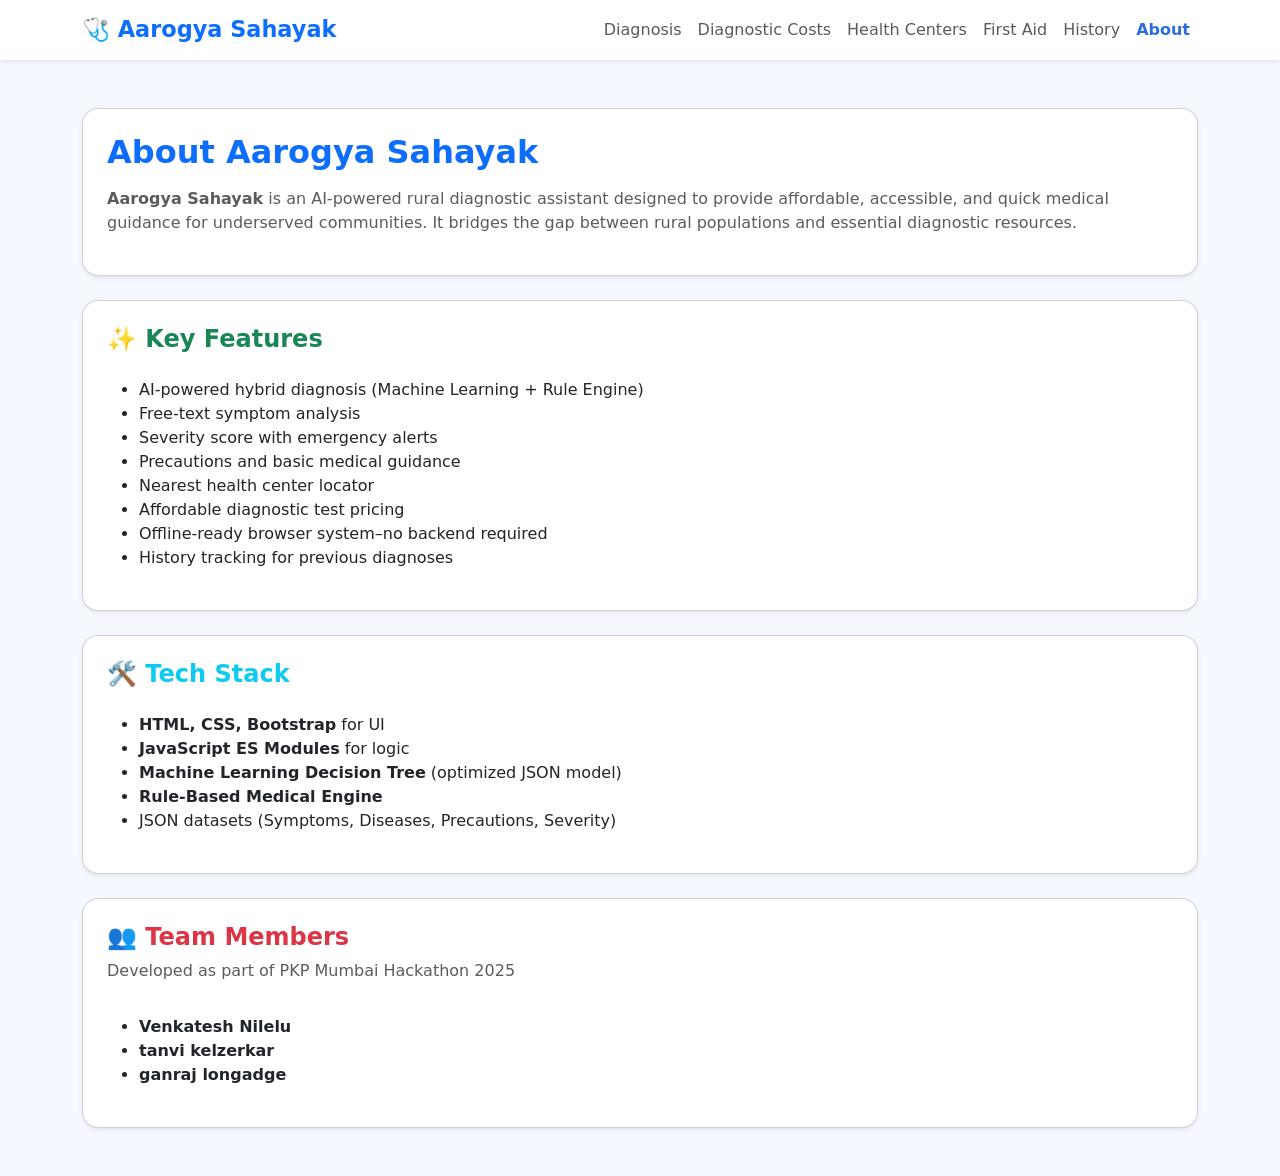
<file: AarogyaSahayak/about.html>
<!DOCTYPE html>
<html lang="en">

<head>
  <meta charset="UTF-8">
  <meta name="viewport" content="width=device-width, initial-scale=1.0">
  <title>About – Aarogya Sahayak</title>

  <link href="https://cdn.jsdelivr.net/npm/bootstrap@5.3.3/dist/css/bootstrap.min.css" rel="stylesheet">
  <link rel="stylesheet" href="css/styles.css">
</head>

<body>

<!-- NAVBAR -->
<nav class="navbar navbar-expand-lg bg-white shadow-sm">
  <div class="container">
    <a class="navbar-brand fw-bold text-primary" href="index.html">🩺 Aarogya Sahayak</a>

    <button class="navbar-toggler" type="button" data-bs-toggle="collapse" data-bs-target="#navBarMenu">
      <span class="navbar-toggler-icon"></span>
    </button>

    <div class="collapse navbar-collapse" id="navBarMenu">
      <ul class="navbar-nav ms-auto">
        <li class="nav-item"><a class="nav-link" href="index.html">Diagnosis</a></li>
        <li class="nav-item"><a class="nav-link" href="costs.html">Diagnostic Costs</a></li>
        <li class="nav-item"><a class="nav-link" href="centers.html">Health Centers</a></li>
        <li class="nav-item"><a class="nav-link" href="firstaid.html">First Aid</a></li>
        <li class="nav-item"><a class="nav-link" href="history.html">History</a></li>
        <li class="nav-item"><a class="nav-link active" href="about.html">About</a></li>
      </ul>
    </div>

  </div>
</nav>

<!-- MAIN CONTENT -->
<div class="container py-5">

  <div class="card shadow-sm p-4 rounded-4 mb-4">
    <h2 class="fw-bold text-primary">About Aarogya Sahayak</h2>
    <p class="text-muted mt-2">
      <strong>Aarogya Sahayak</strong> is an AI-powered rural diagnostic assistant designed to provide
      affordable, accessible, and quick medical guidance for underserved communities.
      It bridges the gap between rural populations and essential diagnostic resources.
    </p>
  </div>

  <div class="card shadow-sm p-4 rounded-4 mb-4">
    <h4 class="fw-bold text-success">✨ Key Features</h4>
    <ul class="mt-3">
      <li>AI-powered hybrid diagnosis (Machine Learning + Rule Engine)</li>
      <li>Free-text symptom analysis</li>
      <li>Severity score with emergency alerts</li>
      <li>Precautions and basic medical guidance</li>
      <li>Nearest health center locator</li>
      <li>Affordable diagnostic test pricing</li>
      <li>Offline-ready browser system–no backend required</li>
      <li>History tracking for previous diagnoses</li>
    </ul>
  </div>

  <div class="card shadow-sm p-4 rounded-4 mb-4">
    <h4 class="fw-bold text-info">🛠️ Tech Stack</h4>
    <ul class="mt-3">
      <li><strong>HTML, CSS, Bootstrap</strong> for UI</li>
      <li><strong>JavaScript ES Modules</strong> for logic</li>
      <li><strong>Machine Learning Decision Tree</strong> (optimized JSON model)</li>
      <li><strong>Rule-Based Medical Engine</strong></li>
      <li>JSON datasets (Symptoms, Diseases, Precautions, Severity)</li>
    </ul>
  </div>

  <div class="card shadow-sm p-4 rounded-4">
    <h4 class="fw-bold text-danger">👥 Team Members</h4>
    <p class="text-muted">Developed as part of PKP Mumbai Hackathon 2025</p>

    <ul class="mt-3">
      <li><strong>Venkatesh Nilelu</strong> </li>
            <li><strong>tanvi kelzerkar</strong> </li>
      <li><strong>ganraj longadge</strong> </li>
    </ul>
  </div>

</div>

<script src="https://cdn.jsdelivr.net/npm/bootstrap@5.3.3/dist/js/bootstrap.bundle.min.js"></script>

</body>
</html>
</file>
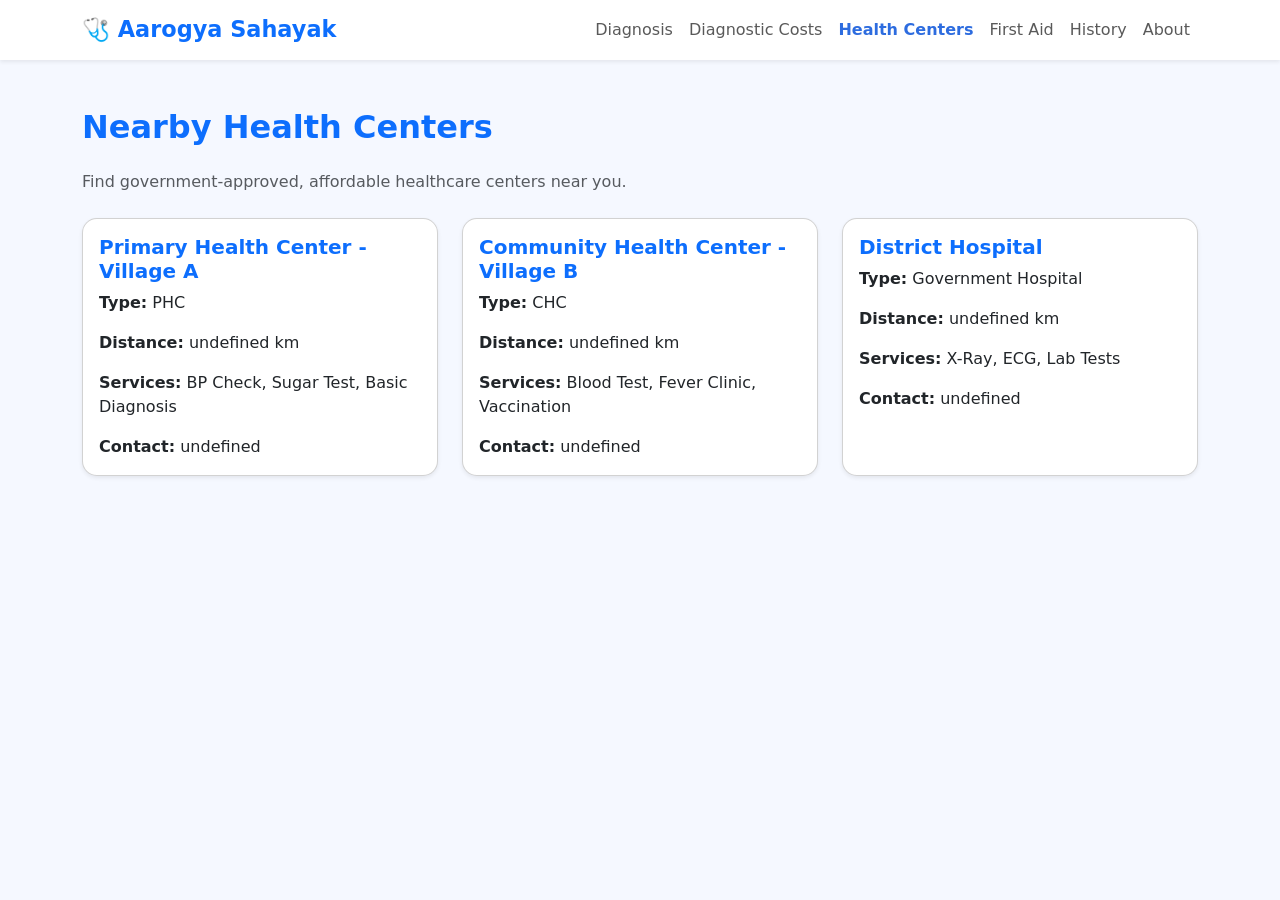
<file: AarogyaSahayak/centers.html>
<!DOCTYPE html>
<html lang="en">
<head>
  <meta charset="UTF-8">
  <meta name="viewport" content="width=device-width, initial-scale=1.0">
  <title>Health Centers – Aarogya Sahayak</title>

  <!-- Bootstrap -->
  <link href="https://cdn.jsdelivr.net/npm/bootstrap@5.3.3/dist/css/bootstrap.min.css" rel="stylesheet">
  <link rel="stylesheet" href="css/styles.css">
</head>

<body>

<!-- NAVBAR -->
<nav class="navbar navbar-expand-lg bg-white shadow-sm">
  <div class="container">
    <a class="navbar-brand fw-bold text-primary" href="index.html">🩺 Aarogya Sahayak</a>
    <button class="navbar-toggler" type="button" data-bs-toggle="collapse" data-bs-target="#navBarMenu">
      <span class="navbar-toggler-icon"></span>
    </button>

    <div class="collapse navbar-collapse" id="navBarMenu">
      <ul class="navbar-nav ms-auto">
        <li class="nav-item"><a class="nav-link" href="index.html">Diagnosis</a></li>
        <li class="nav-item"><a class="nav-link" href="costs.html">Diagnostic Costs</a></li>
        <li class="nav-item"><a class="nav-link active" href="centers.html">Health Centers</a></li>
        <li class="nav-item"><a class="nav-link" href="firstaid.html">First Aid</a></li>
        <li class="nav-item"><a class="nav-link" href="history.html">History</a></li>
        <li class="nav-item"><a class="nav-link" href="about.html">About</a></li>
      </ul>
    </div>
  </div>
</nav>

<!-- MAIN SECTION -->
<div class="container py-5">

  <h2 class="fw-bold text-primary mb-4">Nearby Health Centers</h2>
  <p class="text-muted mb-4">Find government-approved, affordable healthcare centers near you.</p>

  <div id="centersList" class="row g-4"></div>

</div>

<!-- JS -->
<script>
  async function loadCenters() {
    try {
      const res = await fetch("datasets/centers.json");
      const centers = await res.json();

      const container = document.getElementById("centersList");
      container.innerHTML = "";

      centers.forEach(center => {
        const card = document.createElement("div");
        card.className = "col-md-6 col-lg-4";

        card.innerHTML = `
          <div class="card shadow-sm h-100">
            <div class="card-body">
              <h5 class="card-title text-primary fw-bold">${center.name}</h5>
              <p class="card-text"><strong>Type:</strong> ${center.type}</p>
              <p class="card-text"><strong>Distance:</strong> ${center.distance} km</p>
              <p class="card-text"><strong>Services:</strong> ${center.services.join(", ")}</p>
              <p class="card-text"><strong>Contact:</strong> ${center.contact}</p>
            </div>
          </div>
        `;

        container.appendChild(card);
      });
    } catch (error) {
      console.error("Error loading centers.json:", error);
    }
  }

  document.addEventListener("DOMContentLoaded", loadCenters);
</script>

<script src="https://cdn.jsdelivr.net/npm/bootstrap@5.3.3/dist/js/bootstrap.bundle.min.js"></script>

</body>
</html>
</file>
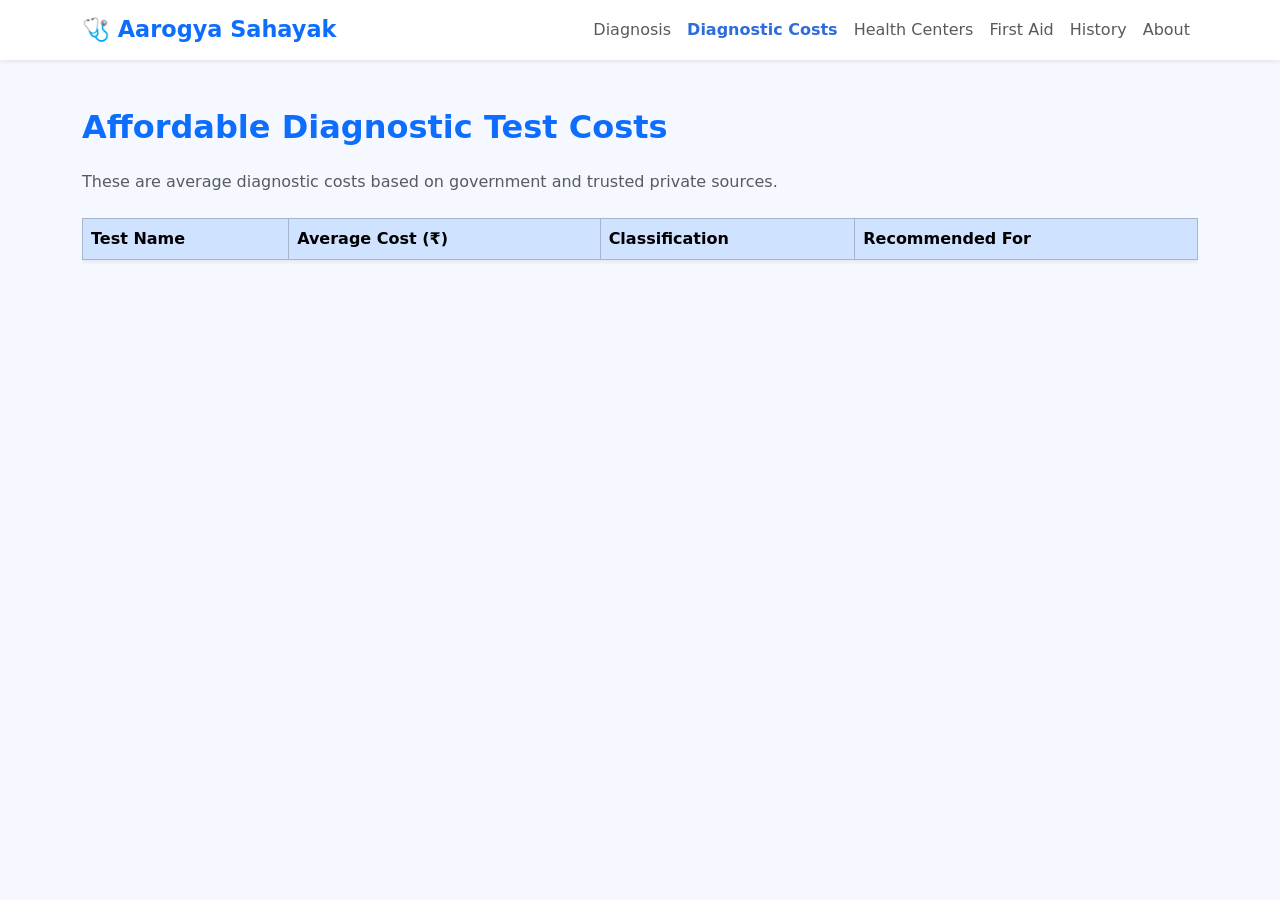
<file: AarogyaSahayak/costs.html>
<!DOCTYPE html>
<html lang="en">

<head>
  <meta charset="UTF-8">
  <meta name="viewport" content="width=device-width, initial-scale=1.0">
  <title>Diagnostic Costs – Aarogya Sahayak</title>

  <link href="https://cdn.jsdelivr.net/npm/bootstrap@5.3.3/dist/css/bootstrap.min.css" rel="stylesheet">
  <link rel="stylesheet" href="css/styles.css">
</head>

<body>

<!-- NAVBAR -->
<nav class="navbar navbar-expand-lg bg-white shadow-sm">
  <div class="container">
    <a class="navbar-brand fw-bold text-primary" href="index.html">🩺 Aarogya Sahayak</a>
    <button class="navbar-toggler" type="button" data-bs-toggle="collapse" data-bs-target="#navBarMenu">
      <span class="navbar-toggler-icon"></span>
    </button>

    <div class="collapse navbar-collapse" id="navBarMenu">
      <ul class="navbar-nav ms-auto">
        <li class="nav-item"><a class="nav-link" href="index.html">Diagnosis</a></li>
        <li class="nav-item"><a class="nav-link active" href="costs.html">Diagnostic Costs</a></li>
        <li class="nav-item"><a class="nav-link" href="centers.html">Health Centers</a></li>
        <li class="nav-item"><a class="nav-link" href="firstaid.html">First Aid</a></li>
        <li class="nav-item"><a class="nav-link" href="history.html">History</a></li>
        <li class="nav-item"><a class="nav-link" href="about.html">About</a></li>
      </ul>
    </div>
  </div>
</nav>

<!-- MAIN CONTENT -->
<div class="container py-5">

  <h2 class="fw-bold text-primary mb-4">Affordable Diagnostic Test Costs</h2>
  <p class="text-muted">These are average diagnostic costs based on government and trusted private sources.</p>

  <div class="table-responsive mt-4">
    <table class="table table-bordered table-hover shadow-sm">
      <thead class="table-primary">
        <tr>
          <th>Test Name</th>
          <th>Average Cost (₹)</th>
          <th>Classification</th>
          <th>Recommended For</th>
        </tr>
      </thead>
      <tbody id="costTable"></tbody>
    </table>
  </div>

</div>

<!-- JS -->
<script>
  async function loadCosts() {
    try {
      const res = await fetch("datasets/costs.json");
      const costs = await res.json();

      const table = document.getElementById("costTable");
      table.innerHTML = "";

      costs.forEach(test => {
        const row = document.createElement("tr");

        row.innerHTML = `
          <td class="fw-semibold">${test.name}</td>
          <td>₹${test.cost}</td>
          <td>${test.category}</td>
          <td>${test.recommended}</td>
        `;

        table.appendChild(row);
      });

    } catch (error) {
      console.error("Error loading costs.json:", error);
    }
  }

  document.addEventListener("DOMContentLoaded", loadCosts);
</script>

<script src="https://cdn.jsdelivr.net/npm/bootstrap@5.3.3/dist/js/bootstrap.bundle.min.js"></script>

</body>
</html>
</file>
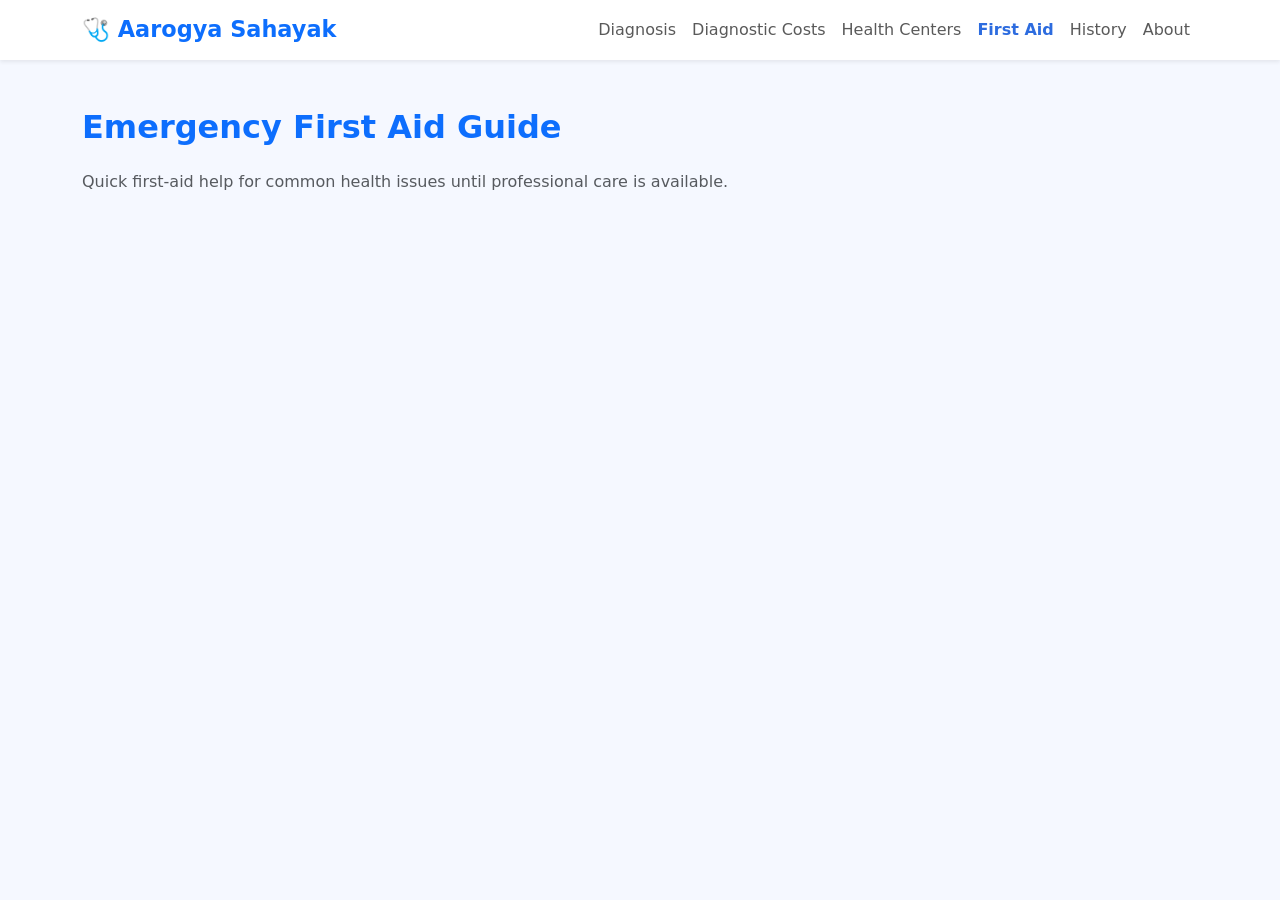
<file: AarogyaSahayak/firstaid.html>
<!DOCTYPE html>
<html lang="en">

<head>
  <meta charset="UTF-8">
  <meta name="viewport" content="width=device-width, initial-scale=1.0">
  <title>First Aid – Aarogya Sahayak</title>

  <link href="https://cdn.jsdelivr.net/npm/bootstrap@5.3.3/dist/css/bootstrap.min.css" rel="stylesheet">
  <link rel="stylesheet" href="css/styles.css">
</head>

<body>

<!-- NAVBAR -->
<nav class="navbar navbar-expand-lg bg-white shadow-sm">
  <div class="container">
    <a class="navbar-brand fw-bold text-primary" href="index.html">🩺 Aarogya Sahayak</a>
    <button class="navbar-toggler" type="button" data-bs-toggle="collapse" data-bs-target="#navBarMenu">
      <span class="navbar-toggler-icon"></span>
    </button>

    <div class="collapse navbar-collapse" id="navBarMenu">
      <ul class="navbar-nav ms-auto">
        <li class="nav-item"><a class="nav-link" href="index.html">Diagnosis</a></li>
        <li class="nav-item"><a class="nav-link" href="costs.html">Diagnostic Costs</a></li>
        <li class="nav-item"><a class="nav-link" href="centers.html">Health Centers</a></li>
        <li class="nav-item"><a class="nav-link active" href="firstaid.html">First Aid</a></li>
        <li class="nav-item"><a class="nav-link" href="history.html">History</a></li>
        <li class="nav-item"><a class="nav-link" href="about.html">About</a></li>
      </ul>
    </div>
  </div>
</nav>

<!-- MAIN CONTENT -->
<div class="container py-5">

  <h2 class="fw-bold text-primary mb-4">Emergency First Aid Guide</h2>
  <p class="text-muted mb-4">Quick first-aid help for common health issues until professional care is available.</p>

  <div class="accordion" id="firstAidAccordion"></div>

</div>

<!-- JS -->
<script>
  async function loadFirstAid() {
    try {
      const res = await fetch("datasets/firstaid.json");
      const data = await res.json();

      const acc = document.getElementById("firstAidAccordion");
      acc.innerHTML = "";

      data.forEach((item, index) => {
        const block = document.createElement("div");
        block.className = "accordion-item shadow-sm mb-2";

        block.innerHTML = `
          <h2 class="accordion-header">
            <button class="accordion-button ${index !== 0 ? "collapsed" : ""}" 
              data-bs-toggle="collapse" 
              data-bs-target="#fa${index}">
              ${item.condition}
            </button>
          </h2>

          <div id="fa${index}" class="accordion-collapse collapse ${index === 0 ? "show" : ""}">
            <div class="accordion-body">
              <ul>
                ${item.steps.map(step => `<li>${step}</li>`).join("")}
              </ul>
            </div>
          </div>
        `;

        acc.appendChild(block);
      });

    } catch (err) {
      console.error("Error loading firstaid.json:", err);
    }
  }

  document.addEventListener("DOMContentLoaded", loadFirstAid);
</script>

<script src="https://cdn.jsdelivr.net/npm/bootstrap@5.3.3/dist/js/bootstrap.bundle.min.js"></script>

</body>
</html>
</file>
<file: AarogyaSahayak/css/styles.css>
body {
  background-color: #f5f8ff;
}

.navbar-brand {
  font-size: 1.4rem;
}

.nav-link:hover, .nav-link.active {
  color: #2d6cdf !important;
  font-weight: 600;
}

.card {
  border-radius: 15px;
}

.btn-primary {
  background-color: #2d6cdf;
  border: none;
}

.btn-primary:hover {
  background-color: #1f55b8;
}

.table-primary {
  background-color: #dbe7ff !important;
}
</file>
